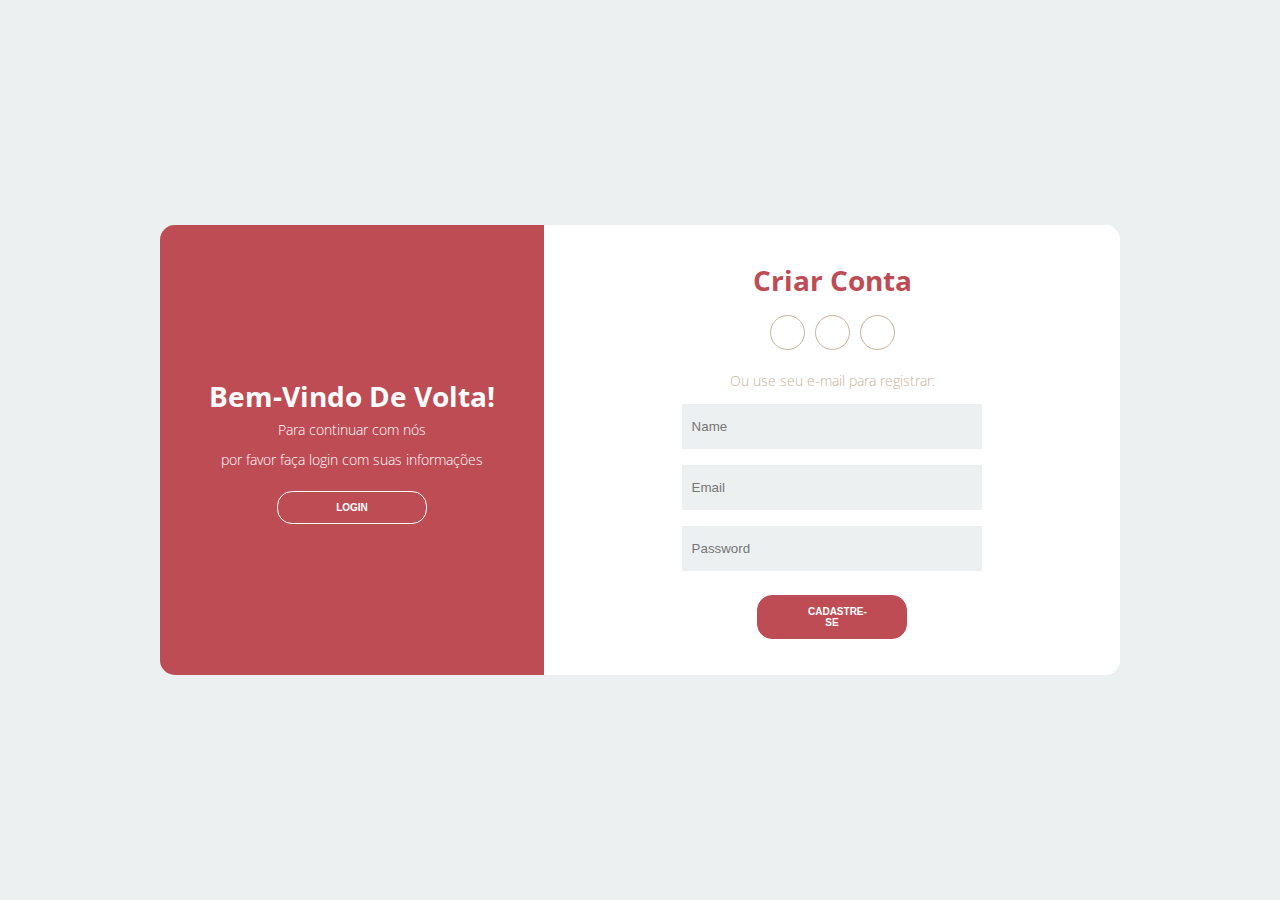
<file: dativ/log-cad.html>
<!DOCTYPE html>
<!DOCTYPE html>
<html lang="pt-br">
<head>
    <meta charset="UTF-8">
    <meta name="viewport" content="width=device-width, initial-scale=1.0">
    <meta http-equiv="X-UA-Compatible" content="ie=edge">
    <title>Login</title>
    <link rel="stylesheet" href="css/log-cad.css">
    <link rel="stylesheet" href="https://use.fontawesome.com/releases/v5.8.2/css/all.css"
        integrity="sha384-oS3vJWv+0UjzBfQzYUhtDYW+Pj2yciDJxpsK1OYPAYjqT085Qq/1cq5FLXAZQ7Ay" crossorigin="anonymous">
</head>
<body>
    <div class="container">
        <div class="content first-content">
            <div class="first-column">
                <h2 class="title title-primary">Bem-Vindo de Volta!</h2>
                <p class="description description-primary">Para continuar com nós</p>
                <p class="description description-primary">por favor faça login com suas informações</p>
                <button id="signin" class="btn btn-primary">Login</button>
            </div>    
            <div class="second-column">
                <h2 class="title title-second">Criar conta</h2>
                <div class="social-media">
                    <ul class="list-social-media">
                        <a class="link-social-media" href="#">
                            <li class="item-social-media">
                                <i class="fab fa-facebook-f"></i>        
                            </li>
                        </a>
                        <a class="link-social-media" href="#">
                            <li class="item-social-media">
                                <i class="fab fa-google-plus-g"></i>
                            </li>
                        </a>
                        <a class="link-social-media" href="#">
                            <li class="item-social-media">
                                <i class="fab fa-linkedin-in"></i>
                            </li>
                        </a>
                    </ul>
                </div><!-- social media -->
                <p class="description description-second">Ou use seu e-mail para registrar: </p>
                <form class="form">
                    <label class="label-input" for="">
                        <i class="far fa-user icon-modify"></i>
                        <input type="text" placeholder="Name">
                    </label>
                    
                    <label class="label-input" for="">
                        <i class="far fa-envelope icon-modify"></i>
                        <input type="email" placeholder="Email">
                    </label>
                    
                    <label class="label-input" for="">
                        <i class="fas fa-lock icon-modify"></i>
                        <input type="password" placeholder="Password">
                    </label>
                    
                    
                    <button class="btn btn-second">Cadastre-se</button>        
                </form>
            </div><!-- second column -->
        </div><!-- first content -->
        <div class="content second-content">
            <div class="first-column">
                <h2 class="title title-primary">Olá Amigo</h2>
                <p class="description description-primary">Digite seus detalhes</p>
                <p class="description description-primary">e comece sua jornada conosco</p>
                <button id="signup" class="btn btn-primary">Cadastre-se</button>
            </div>
            <div class="second-column">
                <h2 class="title title-second">Login</h2>
                <div class="social-media">
                    <ul class="list-social-media">
                        <a class="link-social-media" href="#">
                            <li class="item-social-media">
                                <i class="fab fa-facebook-f"></i>
                            </li>
                        </a>
                        <a class="link-social-media" href="#">
                            <li class="item-social-media">
                                <i class="fab fa-google-plus-g"></i>
                            </li>
                        </a>
                        <a class="link-social-media" href="#">
                            <li class="item-social-media">
                                <i class="fab fa-linkedin-in"></i>
                            </li>
                        </a>
                    </ul>
                </div><!-- social media -->
                <p class="description description-second">ou use sua conta email:</p>
                <form class="form">
                
                    <label class="label-input" for="">
                        <i class="far fa-envelope icon-modify"></i>
                        <input type="email" placeholder="Email">
                    </label>
                
                    <label class="label-input" for="">
                        <i class="fas fa-lock icon-modify"></i>
                        <input type="password" placeholder="Password">
                    </label>
                
                    <a class="password" href="#">eesqueceu sua senha?</a>
                    <button class="btn btn-second">Entrar</button>
                </form>
            </div><!-- second column -->
        </div><!-- second-content -->
    </div>
    <script src="js/log-cad.js"></script>
</body>
</html>
</file>
<file: dativ/css/log-cad.css>
@import url('https://fonts.googleapis.com/css?family=Open+Sans:300,400,700&display=swap');

* {
    margin: 0;
    padding: 0;
    box-sizing: border-box;
}
body {
    font-family: 'Open Sans', sans-serif;
}
.container {
    display: flex;
    justify-content: center;
    align-items: center;
    height: 100vh;
    background-color: #ecf0f1;
}
.content {
    background-color: #fff;
    border-radius: 15px;
    width: 960px;
    height: 50%;
    justify-content: space-between;
    align-items: center;
    position: relative;
}
.content::before {
    content: "";
    position: absolute;
    background-color: #be4c54;
    width: 40%;
    height: 100%;
    border-top-left-radius: 15px;
    border-bottom-left-radius: 15px;
    left: 0;
}
.title {
    font-size: 28px;
    font-weight: bold;
    text-transform: capitalize;
}
.title-primary {
    color: #fff;
}
.title-second {
    color: #be4c54;
}
.description {
    font-size: 14px;
    font-weight: 300;
    line-height: 30px;
}
.description-primary {
    color: #fff;
}
.description-second {
    color: #c6b299;
}
.btn {
    border-radius: 15px;
    text-transform: uppercase;
    color: #fff;
    font-size: 10px;
    padding: 10px 50px;
    cursor: pointer;
    font-weight: bold;
    width: 150px;
    align-self: center;
    border: none;
    margin-top: 1rem;
}
.btn-primary {
    background-color: transparent;
    border: 1px solid #fff;
    transition: background-color .5s;
}
.btn-primary:hover {
    background-color: #fff;
    color: #be4c54;
}
.btn-second {
    background-color: #be4c54;
    border: 1px solid #be4c54;
    transition: background-color .5s;
}
.btn-second:hover {
    background-color: #fff;
    border: 1px solid #be4c54;
    color: #be4c54;
}
.first-content {
    display: flex;
}
.first-content .second-column {
    z-index: 11;
}
.first-column {
    text-align: center;
    width: 40%;
    z-index: 10;
}
.second-column {
    width: 60%;
    display: flex;
    flex-direction: column;
    align-items: center;
}
.social-media {
    margin: 1rem 0;
}
.link-social-media:not(:first-child){
    margin-left: 10px;
}
.link-social-media .item-social-media {
    transition: background-color .5s;
}
.link-social-media:hover .item-social-media{
    background-color: #be4c54;
    color: #fff;
    border-color: #be4c54;
}
.list-social-media {
    display: flex;
    list-style-type: none;
}
.item-social-media {
    border: 1px solid #c6b299;
    border-radius: 50%;
    width: 35px;
    height: 35px;
    line-height: 35px;
    text-align: center;
    color: #c6b299;
}
.form {
    display: flex;
    flex-direction: column;
    width: 55%;
}
.form input {
    height: 45px;
    width: 100%;
    border: none;
    background-color: #ecf0f1;
}
input:-webkit-autofill 
{    
    -webkit-box-shadow: 0 0 0px 1000px #ecf0f1 inset !important;
    -webkit-text-fill-color: #000 !important;
}
.label-input {
    background-color: #ecf0f1;
    display: flex;
    align-items: center;
    margin: 8px;
}
.icon-modify {
    color: #c699a4;
    padding: 0 5px;
}

/* SEGUNDA PARTE*/

.second-content {
    position: absolute;
    display: flex;
}
.second-content .first-column {
    order: 2;
    z-index: -1;
}
.second-content .second-column {
    order: 1;
    z-index: -1;
}
.password {
    color: #34495e;
    font-size: 14px;
    margin: 15px 0;
    text-align: center;
}
.password::first-letter {
    text-transform: capitalize;
}



.sign-in-js .first-content .first-column {
    z-index: -1;
}

.sign-in-js .second-content .second-column {
    z-index: 11;
}
.sign-in-js .second-content .first-column {
    z-index: 13;
}

.sign-in-js .content::before {
    left: 60%;
    border-top-left-radius: 0;
    border-bottom-left-radius: 0;
    border-top-right-radius: 15px;
    border-bottom-right-radius: 15px;
    animation: slidein 1.3s; /*MODIFIQUEI DE 3s PARA 1.3s*/

    z-index: 12;
}

.sign-up-js .content::before {
    animation: slideout 1.3s; /*MODIFIQUEI DE 3s PARA 1.3s*/

    z-index: 12;
}

.sign-up-js .second-content .first-column,
.sign-up-js .second-content .second-column {
    z-index: -1;
}

.sign-up-js .first-content .second-column {
    z-index: 11;
}

.sign-up-js .first-content .first-column {
    z-index: 13;    
}


/* DESLOCAMENTO CONTEÚDO ATRÁS DO CONTENT:BEFORE*/
.sign-in-js .first-content .second-column {

    z-index: -1;
    position: relative;
    animation: deslocamentoEsq 1.3s; /*MODIFIQUEI DE 3s PARA 1.3s*/
}

.sign-up-js .second-content .second-column {
    position: relative;
    z-index: -1;
    animation: deslocamentoDir 1.3s; /*MODIFIQUEI DE 3s PARA 1.3s*/
}

/*ANIMAÇÃOO CSS PARA O CONTEÚDO*/

@keyframes deslocamentoEsq {

    from {
        left: 0;
        opacity: 1;
        z-index: 12;
    }

    25% {
        left: -80px;
        opacity: .5;
    }

    50% {
        left: -100px;
        opacity: .2;
    }

    to {
        left: -110px;
        opacity: 0;
        z-index: -1;
    }
}


@keyframes deslocamentoDir {

    from {
        left: 0;
        z-index: 12;
    }

    25% {
        left: 80px;
    }

    50% {
        left: 100px;
    }

    to {
        left: 110px;
        z-index: -1;
    }
}


/*ANIMAÇÃO CSS*/

@keyframes slidein {

    from {
        left: 0;
        width: 40%;
    }

    25% {
        left: 5%;
        width: 50%;
    }

    50% {
        left: 25%;
        width: 60%;
    }

    75% {
        left: 45%;
        width: 50%;
    }

    to {
        left: 60%;
        width: 40%;
    }
}

@keyframes slideout {

    from {
        left: 60%;
        width: 40%;
    }

    25% {
        left: 45%;
        width: 50%;
    }

    50% {
        left: 25%;
        width: 60%;
    }

    75% {
        left: 5%;
        width: 50%;
    }

    to {
        left: 0;
        width: 40%;
    }
}

/*VERSÃO MOBILE*/
@media screen and (max-width: 1040px) {
    .content {
        width: 100%;
        height: 100%;
    }

    .content::before {
        width: 100%;
        height: 40%;
        top: 0;
        border-radius: 0;
    }
    .first-content, .second-content {
        flex-direction: column;
        justify-content: space-around;
    }

    .first-column, .second-column {
        width: 100%;
    }
    
    .sign-in-js .content::before {
        top: 60%;
        left: 0;
        border-radius: 0;

    }

    .form {
        width: 90%;
    }
    
    /* ANIMAÇÃO MOBILE CSS*/

    @keyframes deslocamentoEsq {

        from {
            top: 0;
            opacity: 1;
            z-index: 12;
        }
    
        25% {
            top: -80px;
            opacity: .5;
        }
    
        50% {
            top: -100px;
            opacity: .2;
        }
    
        to {
            top: -110px;
            opacity: 0;
            z-index: -1;
        }
    }
    
    
    @keyframes deslocamentoDir {
    
        from {
            top: 0;
            z-index: 12;
        }
    
        25% {
            top: 80px;
        }
    
        50% {
            top: 100px;
        }
    
        to {
            top: 110px;
            z-index: -1;
        }
    }
    
    
    
    @keyframes slidein {
    
        from {
            top: 0;
            height: 40%;
        }
    
        25% {
            top: 5%;
            height: 50%;
        }
    
        50% {
            top: 25%;
            height: 60%;
        }
    
        75% {
            top: 45%;
            height: 50%;
        }
    
        to {
            top: 60%;
            height: 40%;
        }
    }
    
    @keyframes slideout {
    
        from {
            top: 60%;
            height: 40%;
        }
    
        25% {
            top: 45%;
            height: 50%;
        }
    
        50% {
            top: 25%;
            height: 60%;
        }
    
        75% {
            top: 5%;
            height: 50%;
        }
    
        to {
            top: 0;
            height: 40%;
        }
    }
   
}

@media screen and (max-width: 740px) {
    .form {
        width: 50%;
    }
}

@media screen and (max-width: 425px) {
    .form {
        width: 100%;
    }
}
</file>
